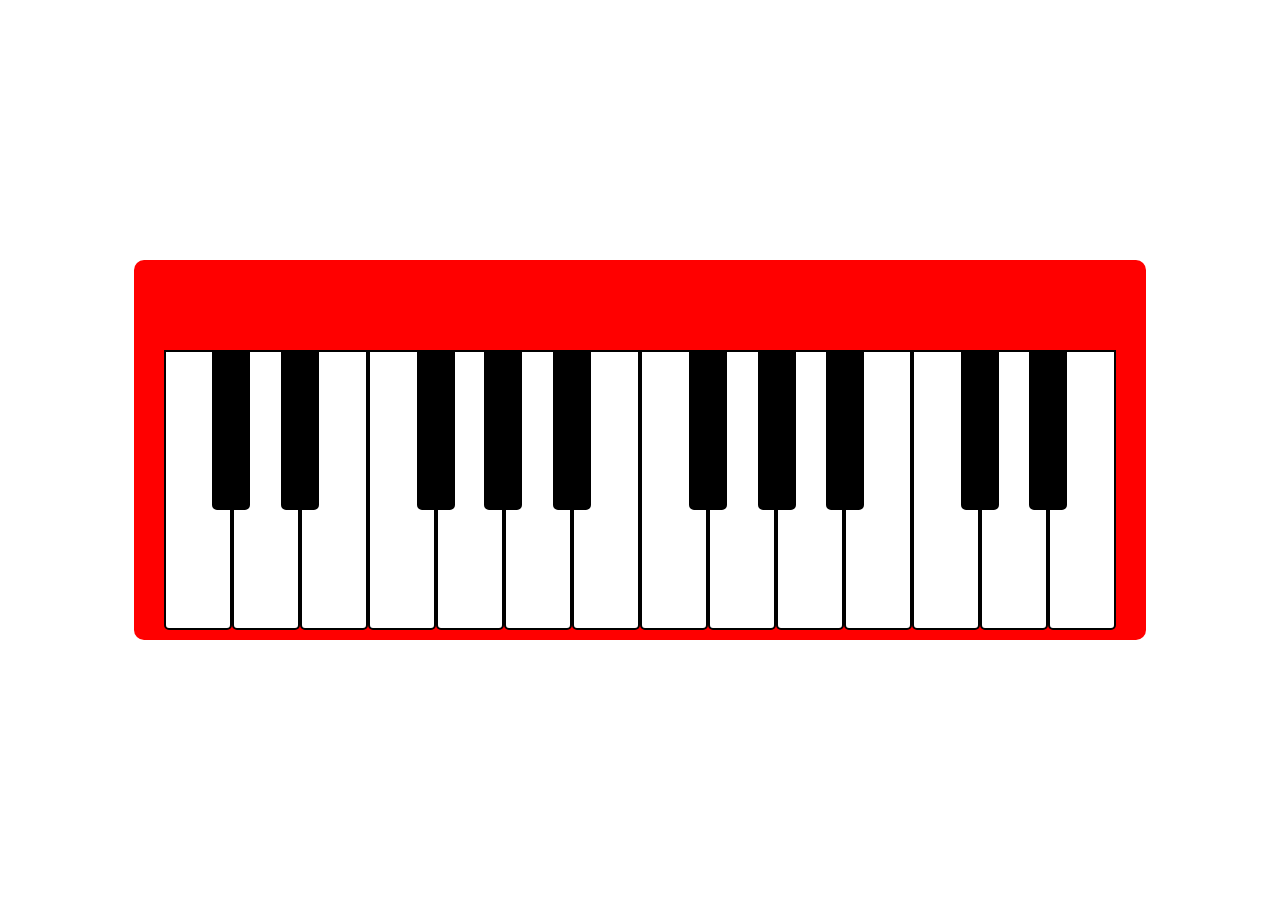
<file: index.html>
<!DOCTYPE html>
<html lang="en">
  <head>
    <meta charset="UTF-8" />
    <title>JS Piano</title>
    <link rel="stylesheet" href="pianostyles.css" />
  </head>
  <body>
    <div id="piano">
      <div class="keys">
        <div class="black-keys">
          <div class="key black-key"></div>
          <div class="key black-key"></div>
          <div class="key black-key"></div>
          <div class="key black-key"></div>
          <div class="key black-key"></div>
          <div class="key black-key"></div>
          <div class="key black-key"></div>
          <div class="key black-key"></div>
          <div class="key black-key"></div>
          <div class="key black-key"></div>
        </div>

        <div class="white-keys">
          <div class="key white-key"></div>
          <div class="key white-key"></div>
          <div class="key white-key"></div>
          <div class="key white-key"></div>
          <div class="key white-key"></div>
          <div class="key white-key"></div>
          <div class="key white-key"></div>
          <div class="key white-key"></div>
          <div class="key white-key"></div>
          <div class="key white-key"></div>
          <div class="key white-key"></div>
          <div class="key white-key"></div>
          <div class="key white-key"></div>
          <div class="key white-key"></div>

        </div>
      </div>
    </div>
    <script src="./app.js"></script>
  </body>
</html>
</file>
<file: pianostyles.css>
body {
  margin: 0;
  padding: 0;
  display: flex;
  justify-content: center;
  height: 100vh;
  align-items: center;
}

#piano {
  height: 290px;
  width: auto;
  padding: 90px 30px 0px 30px;
  background-color: red;
  border-radius: 10px;
}
.keys {
  position: relative;
}

.white-keys {
  display: flex;
}

.white-key {
  width: 68px;
  height: 280px;
  background-color: white;
  border-radius: 0 0 5px 5px;
  border: solid black 2px;
  box-sizing: border-box;
}

.black-key {
  width: 38px;
  height: 160px;
  background-color: black;
  border-radius: 0 0 5px 5px;
  border: solid black 2px;
  box-sizing: border-box;
  position: absolute;
}
.black-keys {
  position: relative;
  display: flex;
}

.black-key:nth-child(1) {
  left: 48px;
}
.black-key:nth-child(2) {
  left: 117px;
}
.black-key:nth-child(3) {
  left: 253px;
}
.black-key:nth-child(4) {
  left: 320px;
}
.black-key:nth-child(5) {
  left: 389px;
}
.black-key:nth-child(6) {
  left: 525px;
}
.black-key:nth-child(7) {
  left: 594px;
}
.black-key:nth-child(8) {
  left: 662px;
}
.black-key:nth-child(9) {
  left: 797px;
}
.black-key:nth-child(10) {
  left: 865px;
}
</file>
